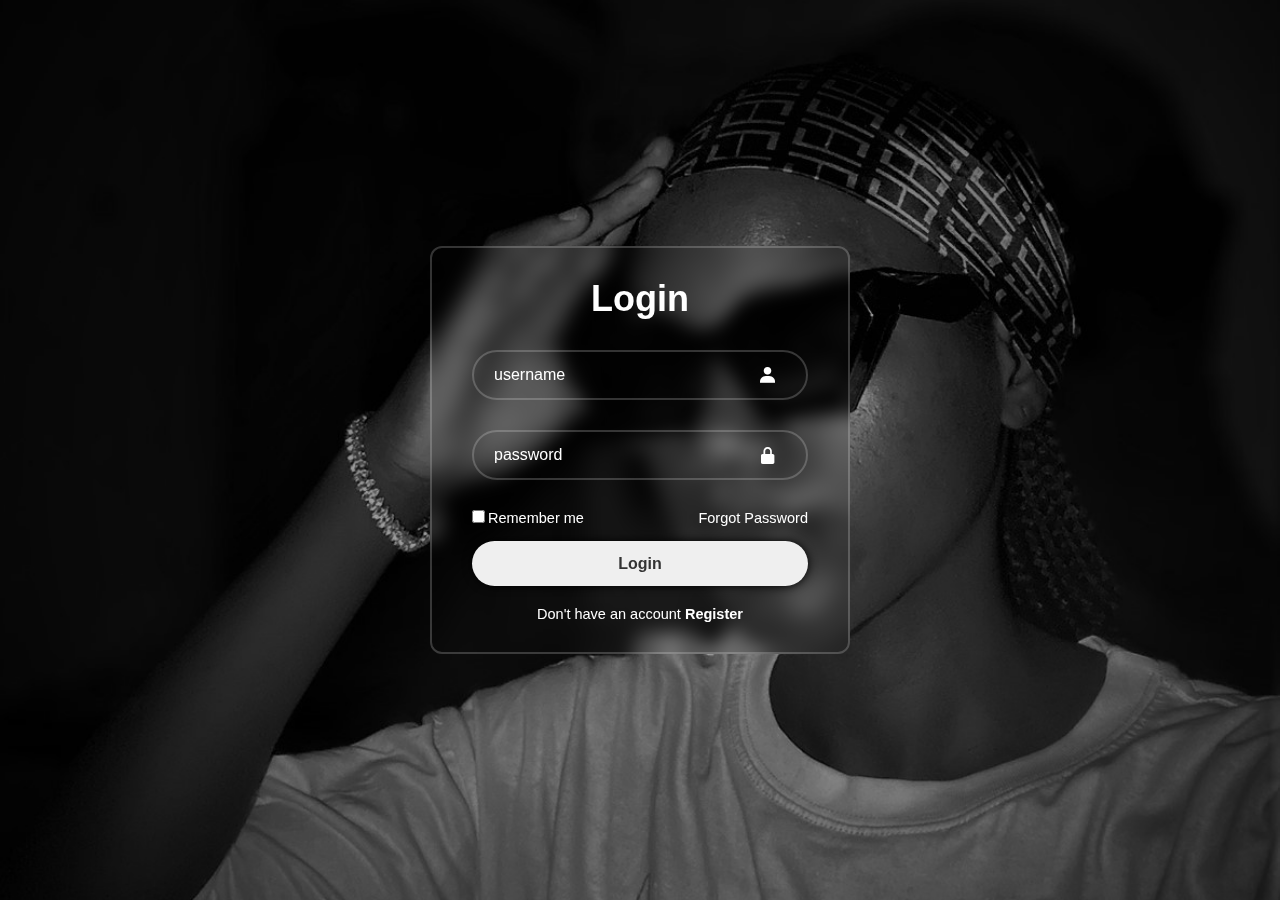
<file: index.html>
<!DOCTYPE html>
<html>
    <head> <title>Login orm</title>
        <link rel="stylesheet" href="styles.css">
        <link href='https://unpkg.com/boxicons@2.1.4/css/boxicons.min.css' rel='stylesheet'>
    </head>
   
   <body>
    <div class="wrapper">
<form>
    <h1>Login</h1>
    <div class="input-box">
        <input type="text" placeholder="username" required>
        <i class='bx bxs-user'></i>
    </div>
    <div class="input-box">
        <input type="password" placeholder="password" required>
        <i class='bx bxs-lock-alt'></i>
    </div>
    <div class="remember-forgot">
        <label for="">
            <input type="checkbox">Remember me
        </label>
        <a href="a">Forgot Password</a>
    </div>
        <button type="submit" class="btn">Login</button>

    <div class="register-link">
    <p>Don't have an account <a href="register.html">Register</a></p>
    </div>
</form>
    </div>
   </body> 
    </body>
</html>
</file>
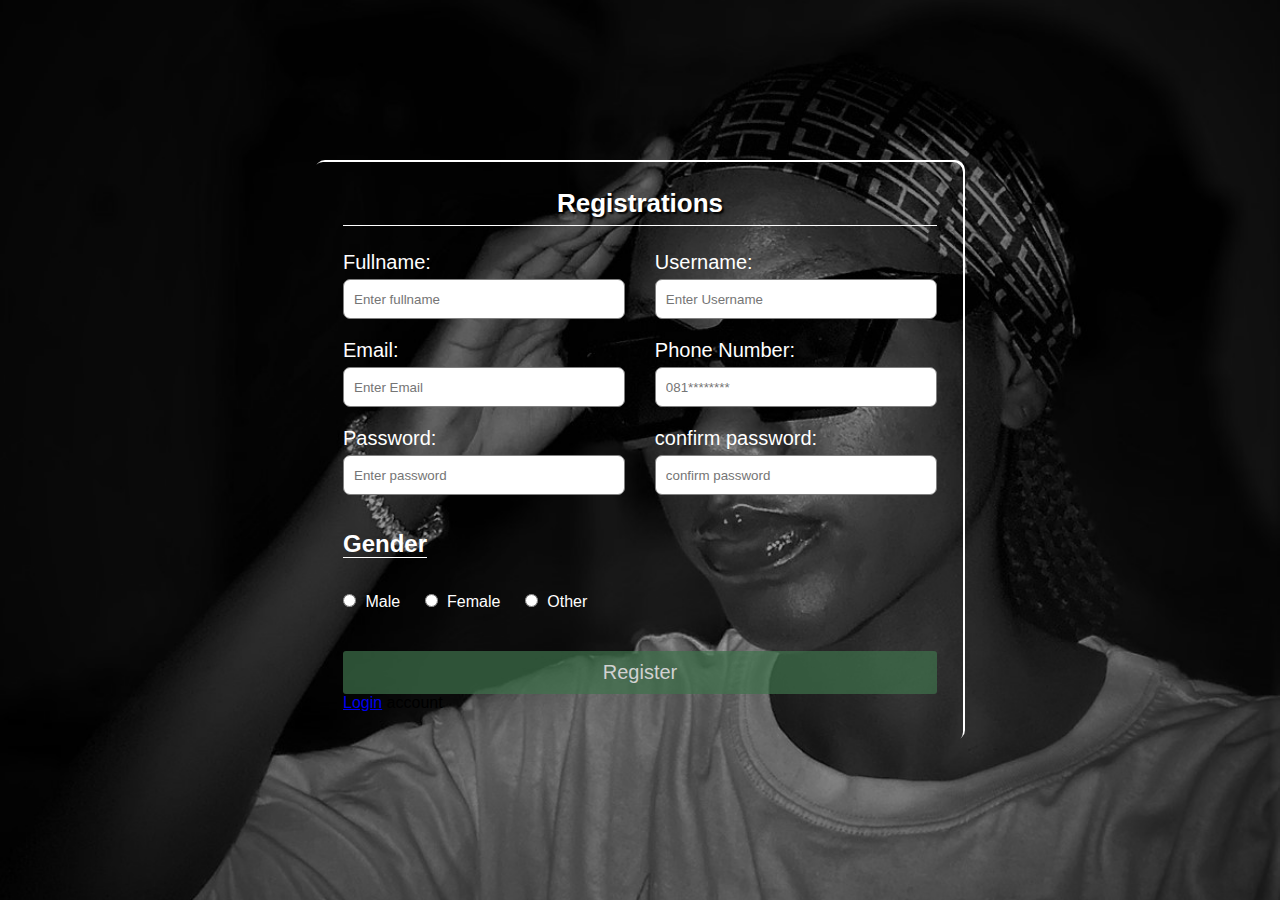
<file: register.html>
<!DOCTYPE html>
<html>
    <head>
        <title>Register form</title>
        <link rel="stylesheet" href="styles.css">
    </head>
    <body>
        <div class="paper">
            <h1 class="title">Registrations</h1>
            <form action="a">
                <div class="user">
                <div class="user-box">
                    <label for="Fullname">Fullname:</label>
                    <input id="fullname" type="text" name="fullname" placeholder="Enter fullname">
                </div>
                <div class="user-box">
                    <label for="username">Username:</label>
                    <input id="username" type="text" name="username" placeholder="Enter Username">
                </div>
                <div class="user-box">
                    <label for="email">Email:</label>
                    <input id="email" type="text" name="email" placeholder="Enter Email">
                </div>
                <div class="user-box">
                    <label for="phonenumber">Phone Number:</label>
                    <input id="phonenumber" type="text" name="phonenumber" placeholder="081********">
                </div>
                <div class="user-box">
                    <label for="password">Password:</label>
                    <input id="password" type="password" name="password" placeholder="Enter password">
                </div>
                <div class="user-box">
                    <label for="confirmpassword">confirm password:</label>
                    <input id="confirmpassword" type="password" name="confirmpassword" placeholder="confirm password"/>
                </div>    
                </div>
                <div class="gender-details">
                    <span class="gender">Gender</span>
                    <div class="gender-category">
                        <input type="radio" name="gender" id="male">
             <label for="male">Male</label>
              <input type="radio" name="gender" id="female">
                        <label for="female">Female</label>
           <input type="radio" name="gender" id="Other">
                        <label for="Other">Other</label>
                    </div>
                </div>
<div class="form-submit">
    <input type="submit" value="Register">
</div>
<div class="Login">
    <p><a href="index.html">Login</a> account</p>
    </div>
            </form>

        </div>
    </body>
</html>
</file>
<file: styles.css>
*{
    margin: 0;
    padding: 0;
    box-sizing: border-box;
    font-family: "poppins", sans-serif;
}
body{
    display: flex;
    justify-content: center;
    align-items: center;
    min-height: 100vh;
    background: url(img/rihana.jpg) no-repeat;
    background-size: cover;
    background-position: center;
    
}
.wrapper{
    width: 420px;
    background: transparent;
    border: 2px solid rgba(255, 255, 255, .2);
    backdrop-filter: blur(9px);
    color: #fff;
    border-radius: 12px;
        padding: 30px 40px;
}
.wrapper h1{
    font-size: 36px;
    text-align: center;
}
.wrapper .input-box{
    position: relative;
    width: 100%;
    height: 50px;

    margin: 30px 0;
}
.input-box input{
    width: 100%;
    height: 100%;
    background: transparent;
    border: none;
    outline: none;
    border: 2px solid rgba(255, 255, 255, .2);
    border-radius: 40px;
    font-size: 16px;
color: #fff;
padding: 20px 45px 20px 20px;
}
.input-box input::placeholder{
    color: #fff;
}
.input-box i{
    position: absolute;
    right: 20px;
    top: 30%;
    transform: translate(-50%);
    -webkit-transform: translate(-50%);
    font-size: 20px;
}
.wrapper .remember-forgot{
    display: flex;
    justify-content: space-between;
        font-size: 14.5px;
        margin: 15px 0 15px;
}
.remember-forgot label input{
    accent-color: #fff;
    margin-right:3px ;
}
.remember-forgot a{
    color: #fff;
    text-decoration: none;
}
.remember-forgot a:hover{
    text-decoration: underline;
}
.wrapper .btn{
    width: 100%;
    height: 45px;
    border: none;
    outline: none;
    border-radius: 40px;
   box-shadow: 0 0 10px rgba(0, 0, 0, 1);
   cursor: pointer;
   font-size: 16px;
   color: #333;
   font-weight: 600;
   text-align: center;
}
.wrapper .register-link{
font-size: 14.5px;
text-align: center;
margin-top: 20px;
}
  
.register-link p a{
    color: #fff;
    text-decoration: none;
    font-weight: 600;
}
.register-link p a:hover{
    text-decoration: underline;  
    color: blue;
}
.paper{
    width: 100%;
    max-width: 650px;
    background: rgba(0, 0, 0, 5);
    background: transparent;
    backdrop-filter: blur;
    padding: 28px;
    margin: 0 28px;
    border-radius: 10px;
    box-shadow: inset -2px 2px white;
    
}
.title{
    font-size: 26px;
    font-weight: 600;
    text-align: center;
    padding-bottom: 6px;
    color: white;
    text-shadow: 2px 2px 2px black;
    border-bottom: solid 1px white;
}
.user{
    display: flex;
    flex-wrap: wrap;
    justify-content: space-between;
    padding: 20px 0;
}
.user-box:nth-child(2n){
    justify-content: end;
}
.user-box{
    display: flex;
    flex-wrap: wrap;
    width: 50%;
    padding-bottom: 15px;
}
.user-box label{
    width: 95%;
    color: white;
    font-size: 20px;
    font-weight: 400;
    margin: 5px 0;
    }
    .user-box input{
        height: 40px;
        width: 95%;
        border-radius: 7px;
        outline: none;
        border: 1px solid grey;
        padding: 0 10px;
   }

.gender{
    color: white;
    font-size: 24px;
    font-weight: 600;
    border-bottom: 1px solid white;
}
.gender-category{
    margin: 35px 0;
    color: white;
}
.gender-category label{
    padding: 0 20px 0 5px;
}
.gender-category lebel,
.gender-category input,
.form-submit input{
    cursor: pointer;
}
.form-submit{
    margin-top: 40px;
}
.form-submit input{
    display: block;
    width: 100%;
    margin-top: 10px;
    font-size: 20px;
    padding: 10px;
    border: none;
    border-radius: 3px;
    color: rgb(209, 209, 209);
    background: rgba(63, 114, 76, 0.7);
}
.form-submit input:hover{
    background: rgba(56, 284, 93, 0.7);
    color: rgb(255, 255, 255);
}
</file>
